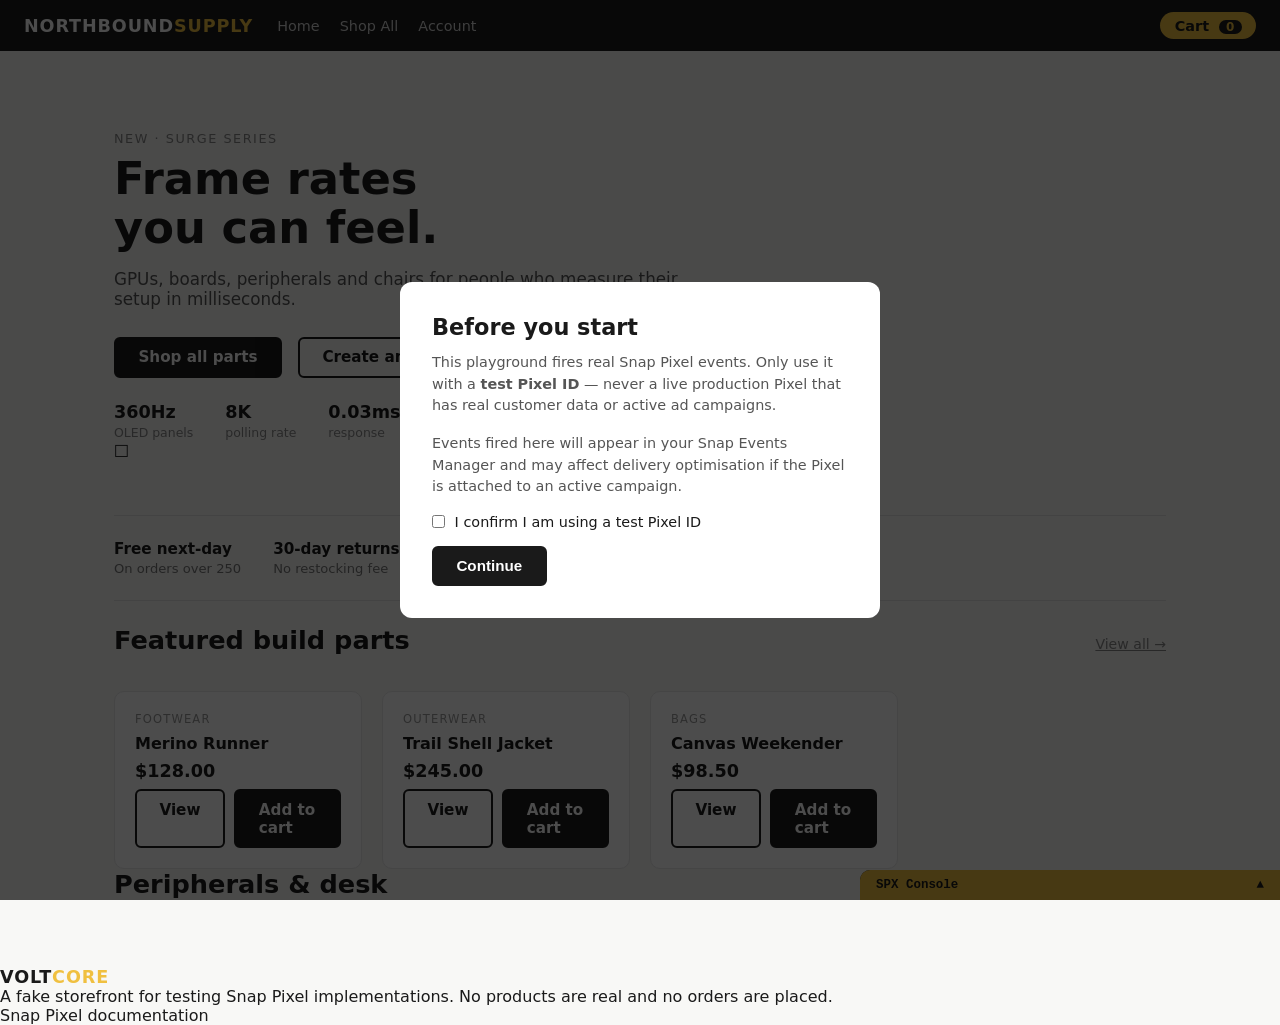
<file: index.html>
<!DOCTYPE html>
<html lang="en" data-page="home">
<head>
<meta charset="utf-8">
<meta name="viewport" content="width=device-width, initial-scale=1">
<title>Voltcore — GPUs, peripherals and build parts</title>
<link rel="stylesheet" href="assets/css/store.css">
<script src="assets/js/store.js"></script>
<script src="assets/js/pixel.js"></script>
<script src="assets/js/gtm.js"></script>
<script src="assets/js/guides.js"></script>
<script src="assets/js/codegen.js"></script>
<script src="assets/js/usercode.js"></script>
</head>
<body>

<main class="wrap">

  <section class="hero">
    <div class="hero-t">
      <p class="eyebrow">New · Surge series</p>
      <h1>Frame rates<br>you can feel.</h1>
      <p class="hero-sub">GPUs, boards, peripherals and chairs for people who
         measure their setup in milliseconds.</p>
      <div class="hero-cta">
        <a class="btn primary" href="collection.html">Shop all parts</a>
        <a class="btn ghost" href="signup.html">Create an account</a>
      </div>
      <div class="hero-stats">
        <div><strong>360Hz</strong><span>OLED panels</span></div>
        <div><strong>8K</strong><span>polling rate</span></div>
        <div><strong>0.03ms</strong><span>response</span></div>
      </div>
    </div>
    <div class="hero-art"><span>&#9633;</span></div>
  </section>

  <section class="usp">
    <div><strong>Free next-day</strong><span>On orders over 250</span></div>
    <div><strong>30-day returns</strong><span>No restocking fee</span></div>
    <div><strong>3-year warranty</strong><span>On every component</span></div>
    <div><strong>Build support</strong><span>Free compatibility check</span></div>
  </section>

  <section class="feat">
    <div class="feat-head">
      <h2 class="ph">Featured build parts</h2>
      <a class="feat-all" href="collection.html">View all &rarr;</a>
    </div>
    <div class="grid" id="spx-home-grid"></div>
  </section>

  <section class="feat">
    <div class="feat-head">
      <h2 class="ph">Peripherals &amp; desk</h2>
      <a class="feat-all" href="collection.html">View all &rarr;</a>
    </div>
    <div class="grid" id="spx-deal-grid"></div>
  </section>

</main>

<footer class="shop-foot">
  <div class="foot-in">
    <span class="logo">VOLT<span>CORE</span></span>
    <p>A fake storefront for testing Snap Pixel implementations. No products are real and no orders are placed.</p>
    <p class="foot-links">
      <a href="https://businesshelp.snapchat.com/s/article/pixel-website-install" target="_blank" rel="noopener">Snap Pixel documentation</a>
    </p>
  </div>
</footer>

<script src="assets/js/console.js"></script>
<script src="assets/js/setup.js"></script>
<script src="assets/js/terms.js"></script>
<script src="assets/js/shell.js"></script>
<script src="assets/js/page-home.js"></script>
</body>
</html>
</file>
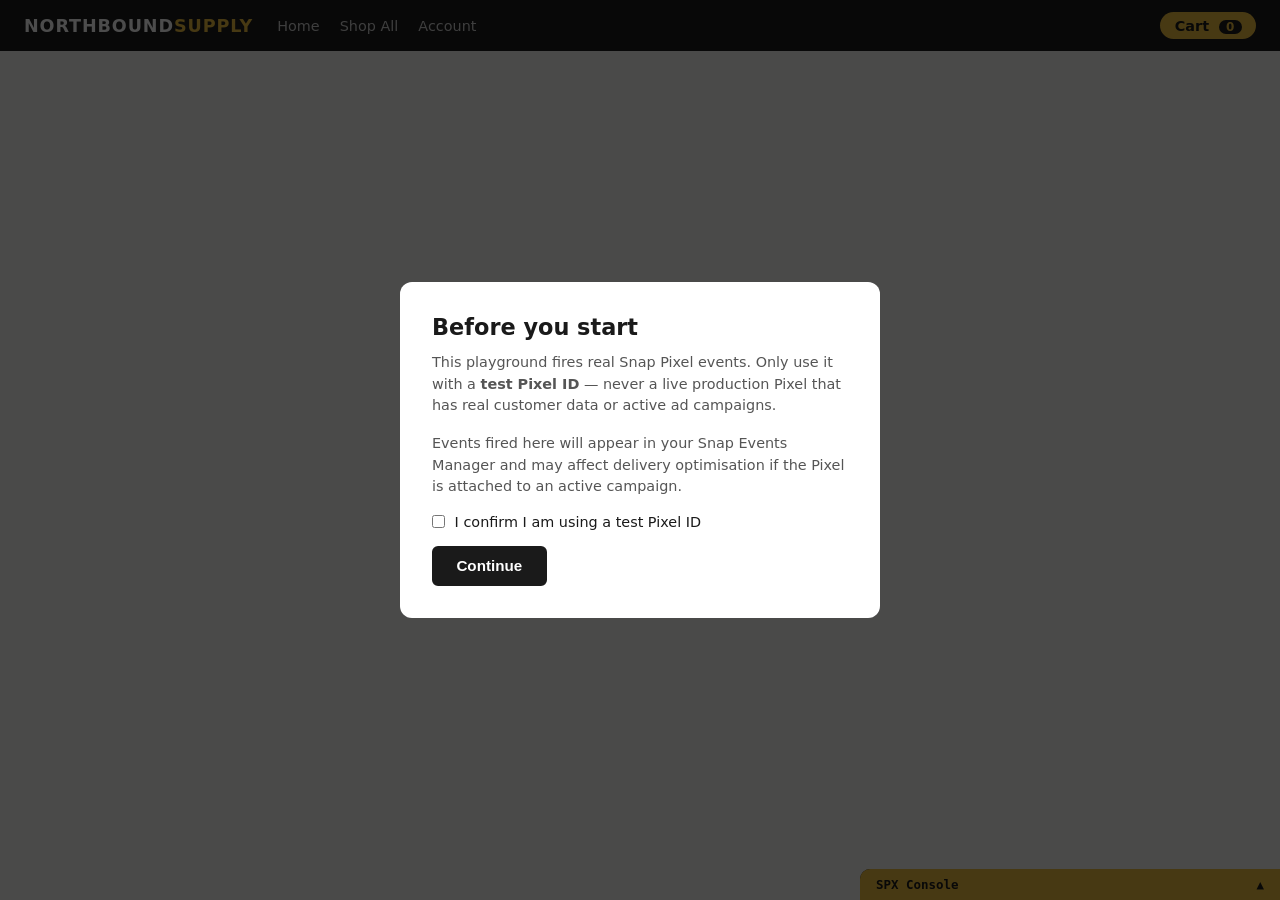
<file: cart.html>
<!DOCTYPE html>
<html lang="en" data-page="cart">
<head>
<meta charset="utf-8">
<meta name="viewport" content="width=device-width, initial-scale=1">
<title>Cart — Voltcore</title>
<link rel="stylesheet" href="assets/css/store.css">
<script src="assets/js/store.js"></script>
<script src="assets/js/pixel.js"></script>
<script src="assets/js/gtm.js"></script>
<script src="assets/js/guides.js"></script>
<script src="assets/js/codegen.js"></script>
<script src="assets/js/usercode.js"></script>
</head>
<body>
<main class="wrap" id="spx-cart-main"></main>
<script src="assets/js/console.js"></script>
<script src="assets/js/setup.js"></script>
<script src="assets/js/terms.js"></script>
<script src="assets/js/shell.js"></script>
<script src="assets/js/page-cart.js"></script>
</body>
</html>
</file>
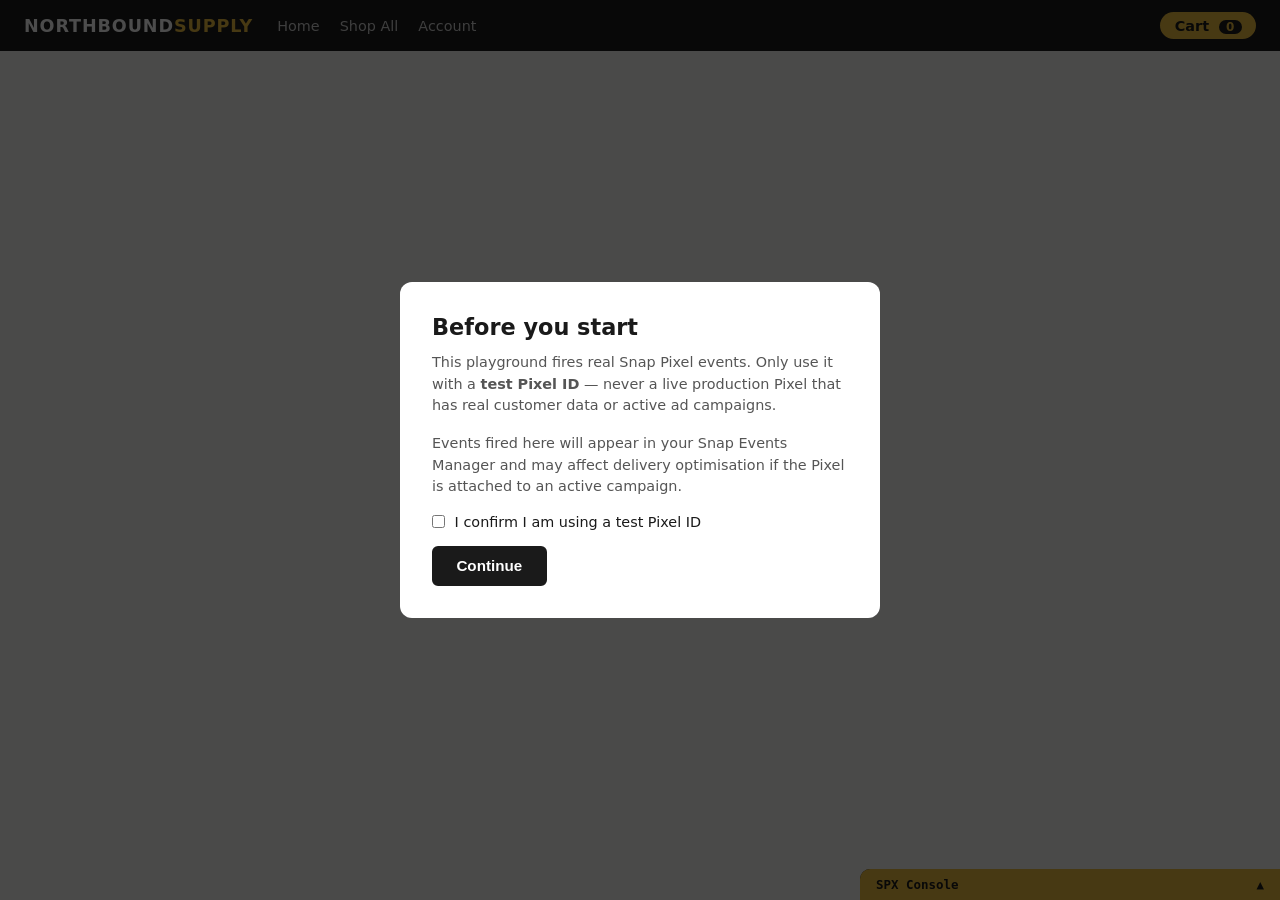
<file: checkout.html>
<!DOCTYPE html>
<html lang="en" data-page="checkout">
<head>
<meta charset="utf-8">
<meta name="viewport" content="width=device-width, initial-scale=1">
<title>Checkout — Voltcore</title>
<link rel="stylesheet" href="assets/css/store.css">
<script src="assets/js/store.js"></script>
<script src="assets/js/pixel.js"></script>
<script src="assets/js/gtm.js"></script>
<script src="assets/js/guides.js"></script>
<script src="assets/js/codegen.js"></script>
<script src="assets/js/usercode.js"></script>
</head>
<body>
<main class="wrap" id="spx-checkout-main"></main>
<script src="assets/js/console.js"></script>
<script src="assets/js/setup.js"></script>
<script src="assets/js/terms.js"></script>
<script src="assets/js/shell.js"></script>
<script src="assets/js/page-checkout.js"></script>
</body>
</html>
</file>
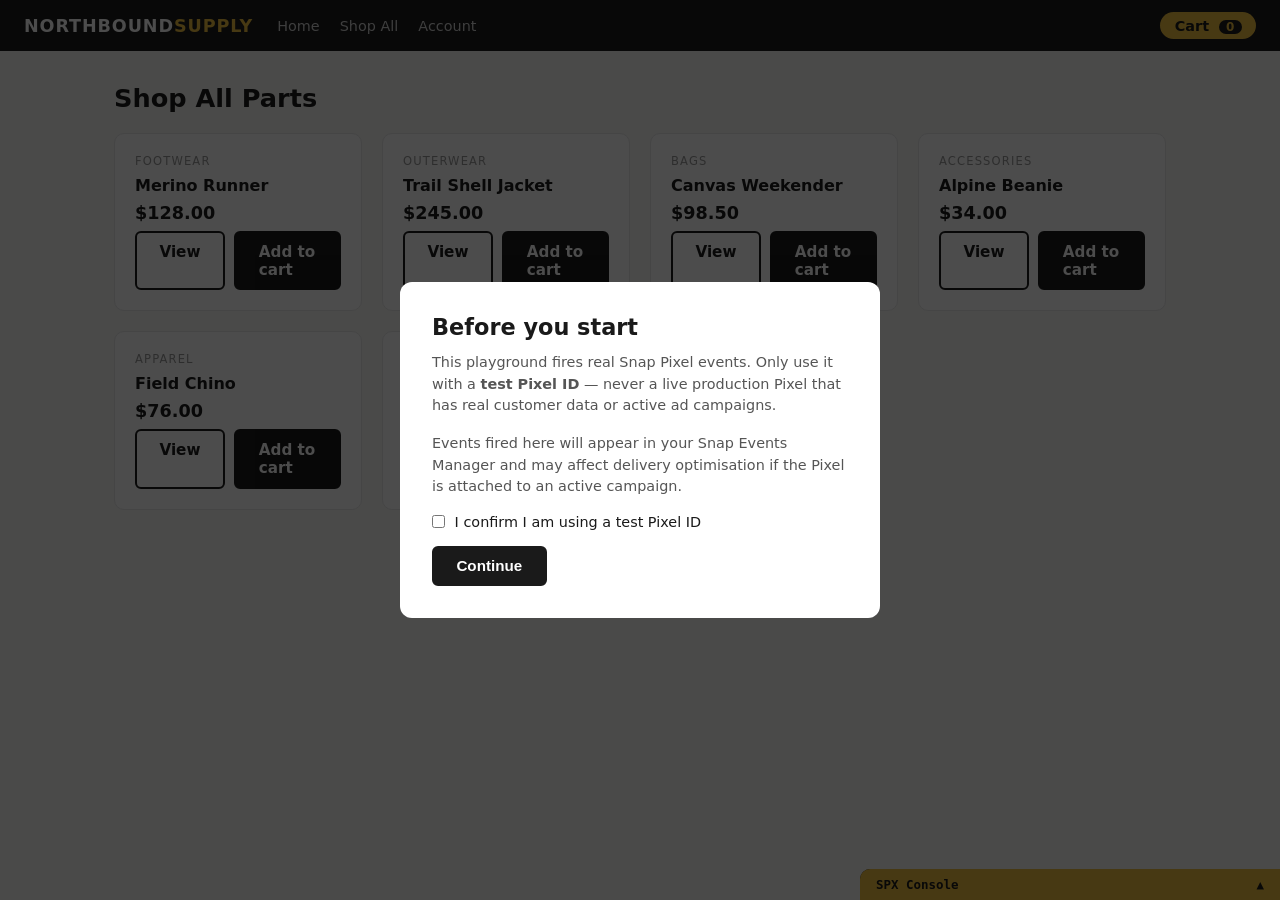
<file: collection.html>
<!DOCTYPE html>
<html lang="en" data-page="collection">
<head>
<meta charset="utf-8">
<meta name="viewport" content="width=device-width, initial-scale=1">
<title>Shop All — Voltcore</title>
<link rel="stylesheet" href="assets/css/store.css">
<script src="assets/js/store.js"></script>
<script src="assets/js/pixel.js"></script>
<script src="assets/js/gtm.js"></script>
<script src="assets/js/guides.js"></script>
<script src="assets/js/codegen.js"></script>
<script src="assets/js/usercode.js"></script>
</head>
<body>
<main class="wrap">
  <h1 class="ph">Shop All Parts</h1>
  <div class="grid" id="spx-collection-grid"></div>
</main>
<script src="assets/js/console.js"></script>
<script src="assets/js/setup.js"></script>
<script src="assets/js/terms.js"></script>
<script src="assets/js/shell.js"></script>
<script src="assets/js/page-collection.js"></script>
</body>
</html>
</file>
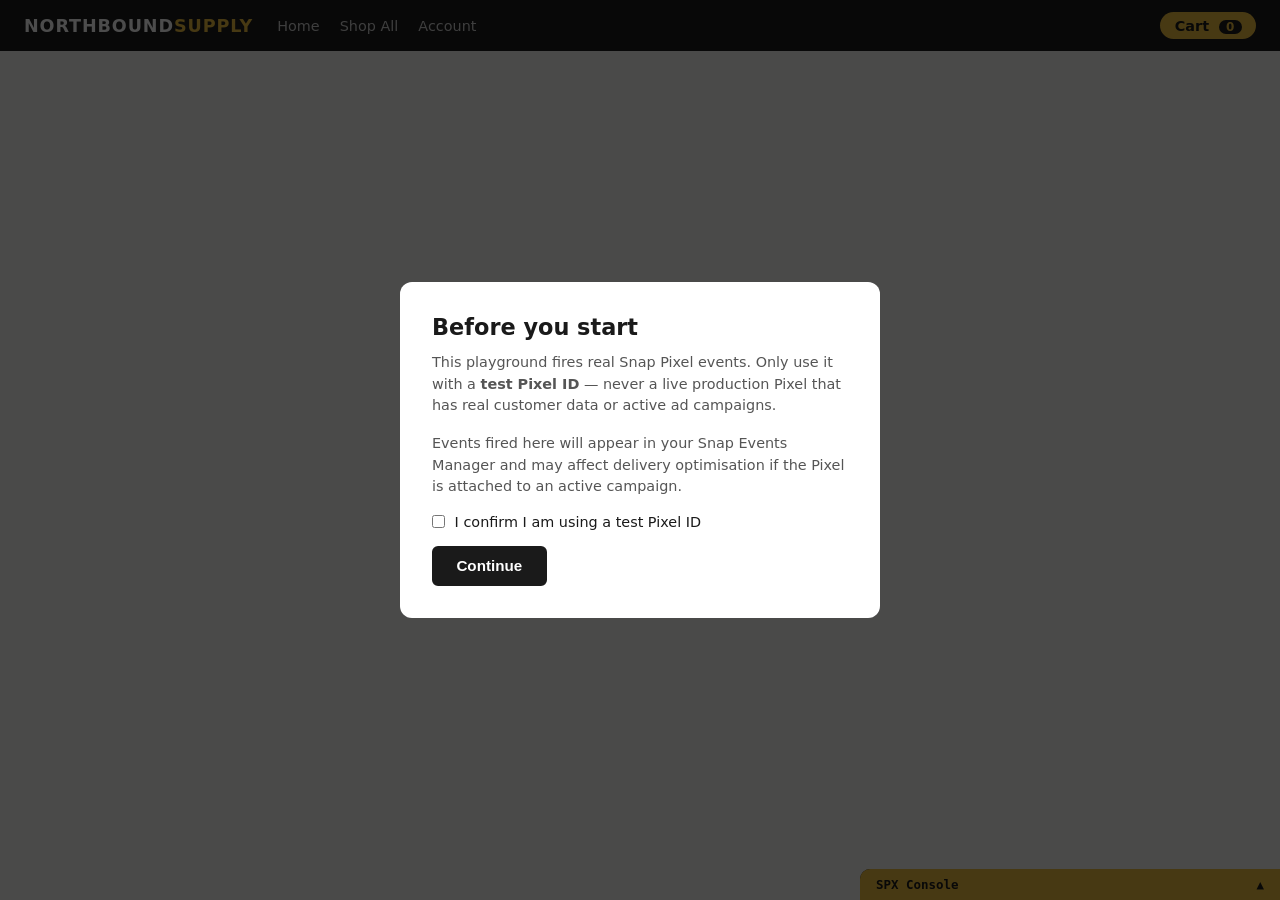
<file: payment.html>
<!DOCTYPE html>
<html lang="en" data-page="payment">
<head>
<meta charset="utf-8">
<meta name="viewport" content="width=device-width, initial-scale=1">
<title>Payment — Voltcore</title>
<link rel="stylesheet" href="assets/css/store.css">
<script src="assets/js/store.js"></script>
<script src="assets/js/pixel.js"></script>
<script src="assets/js/gtm.js"></script>
<script src="assets/js/guides.js"></script>
<script src="assets/js/codegen.js"></script>
<script src="assets/js/usercode.js"></script>
</head>
<body>
<main class="wrap" id="spx-payment-main"></main>
<script src="assets/js/console.js"></script>
<script src="assets/js/setup.js"></script>
<script src="assets/js/terms.js"></script>
<script src="assets/js/shell.js"></script>
<script src="assets/js/page-payment.js"></script>
</body>
</html>
</file>
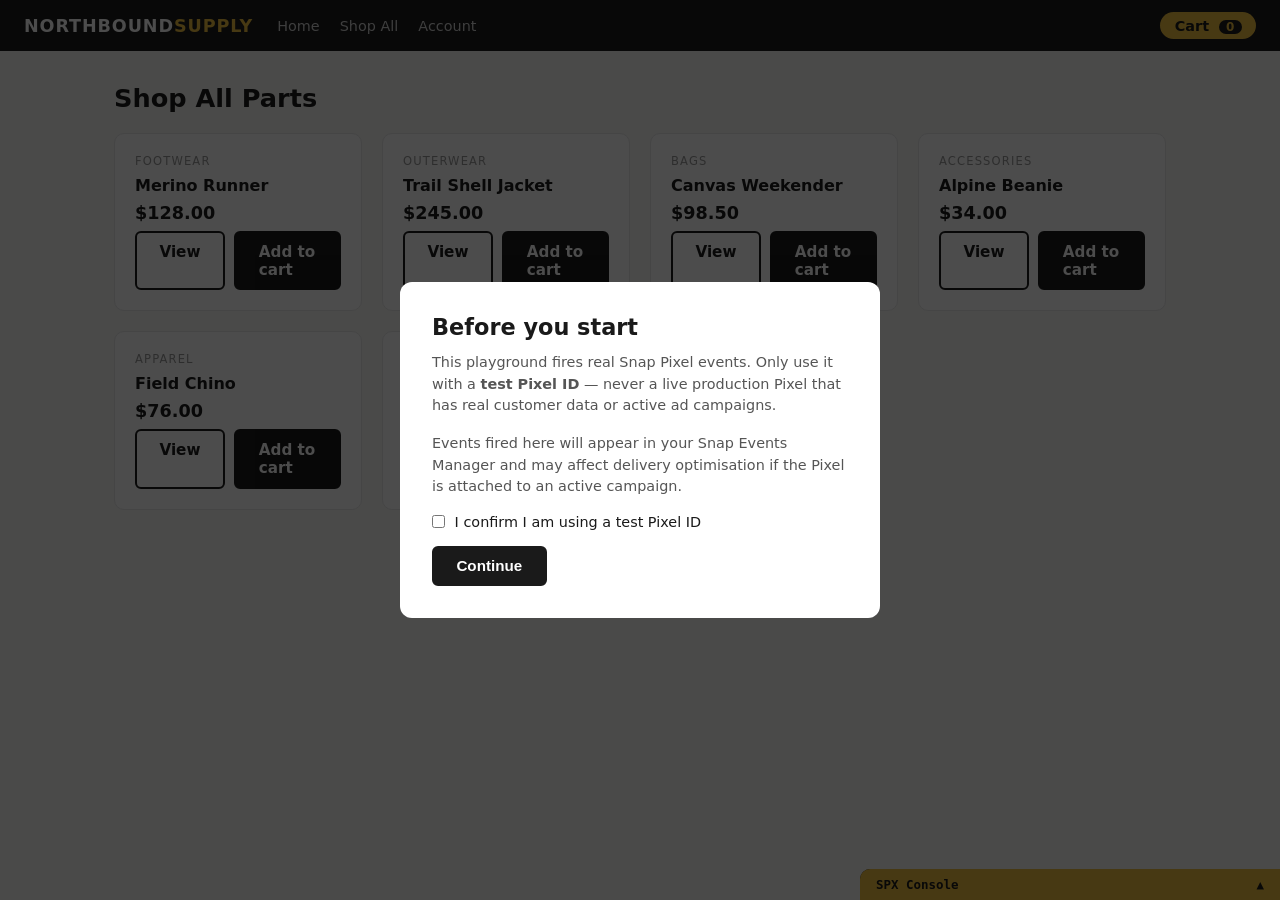
<file: product.html>
<!DOCTYPE html>
<html lang="en" data-page="product">
<head>
<meta charset="utf-8">
<meta name="viewport" content="width=device-width, initial-scale=1">
<title>Product — Voltcore</title>
<link rel="stylesheet" href="assets/css/store.css">
<script src="assets/js/store.js"></script>
<script src="assets/js/pixel.js"></script>
<script src="assets/js/gtm.js"></script>
<script src="assets/js/guides.js"></script>
<script src="assets/js/codegen.js"></script>
<script src="assets/js/usercode.js"></script>
</head>
<body>
<main class="wrap" id="spx-product-main"></main>
<script src="assets/js/console.js"></script>
<script src="assets/js/setup.js"></script>
<script src="assets/js/terms.js"></script>
<script src="assets/js/shell.js"></script>
<script src="assets/js/page-product.js"></script>
</body>
</html>
</file>
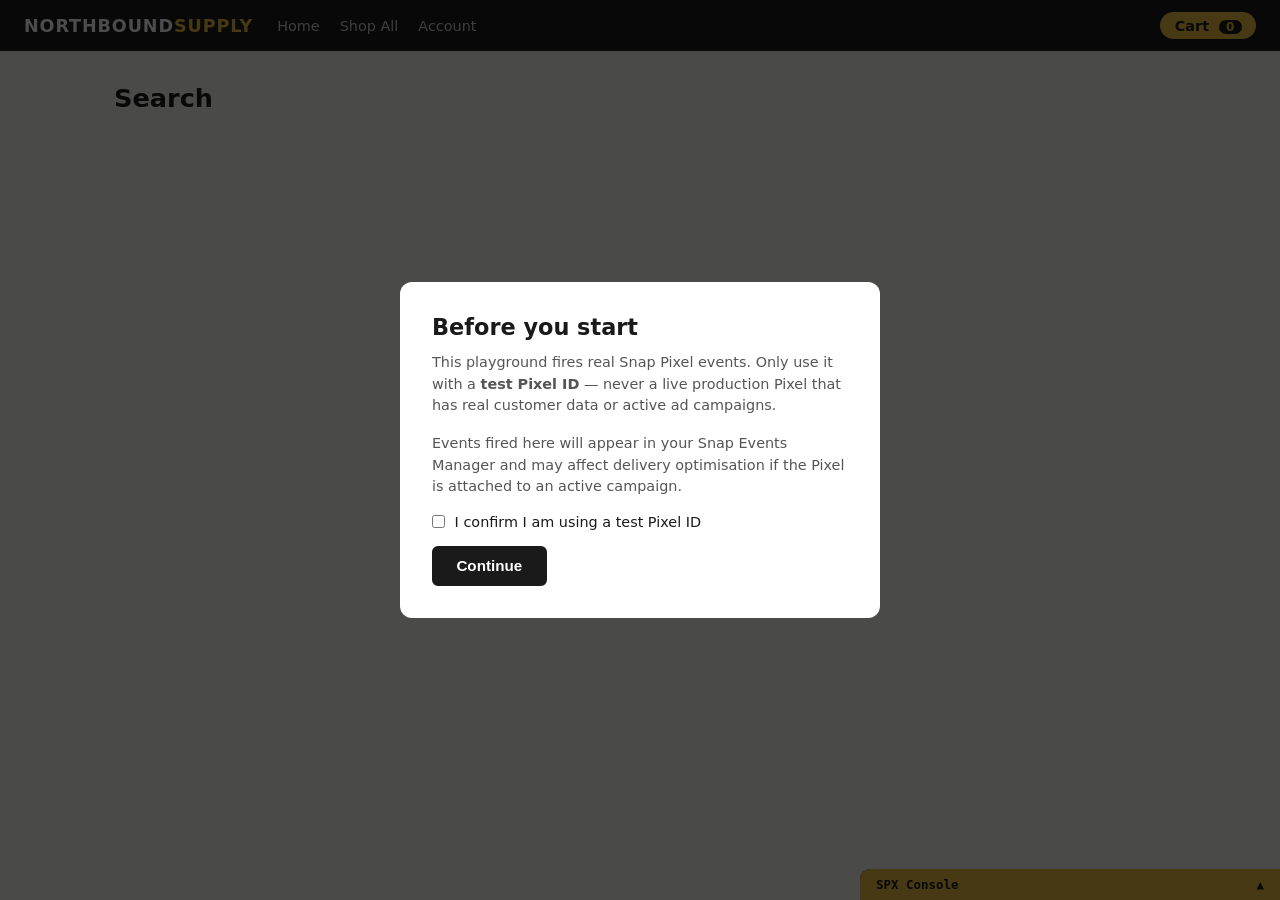
<file: search.html>
<!DOCTYPE html>
<html lang="en" data-page="search">
<head>
<meta charset="utf-8">
<meta name="viewport" content="width=device-width, initial-scale=1">
<title>Search — Voltcore</title>
<link rel="stylesheet" href="assets/css/store.css">
<script src="assets/js/store.js"></script>
<script src="assets/js/pixel.js"></script>
<script src="assets/js/gtm.js"></script>
<script src="assets/js/guides.js"></script>
<script src="assets/js/codegen.js"></script>
<script src="assets/js/usercode.js"></script>
</head>
<body>
<main class="wrap">
  <h1 class="ph">Search</h1>
  <div id="spx-search-results"></div>
</main>
<script src="assets/js/console.js"></script>
<script src="assets/js/setup.js"></script>
<script src="assets/js/terms.js"></script>
<script src="assets/js/shell.js"></script>
</body>
</html>
</file>
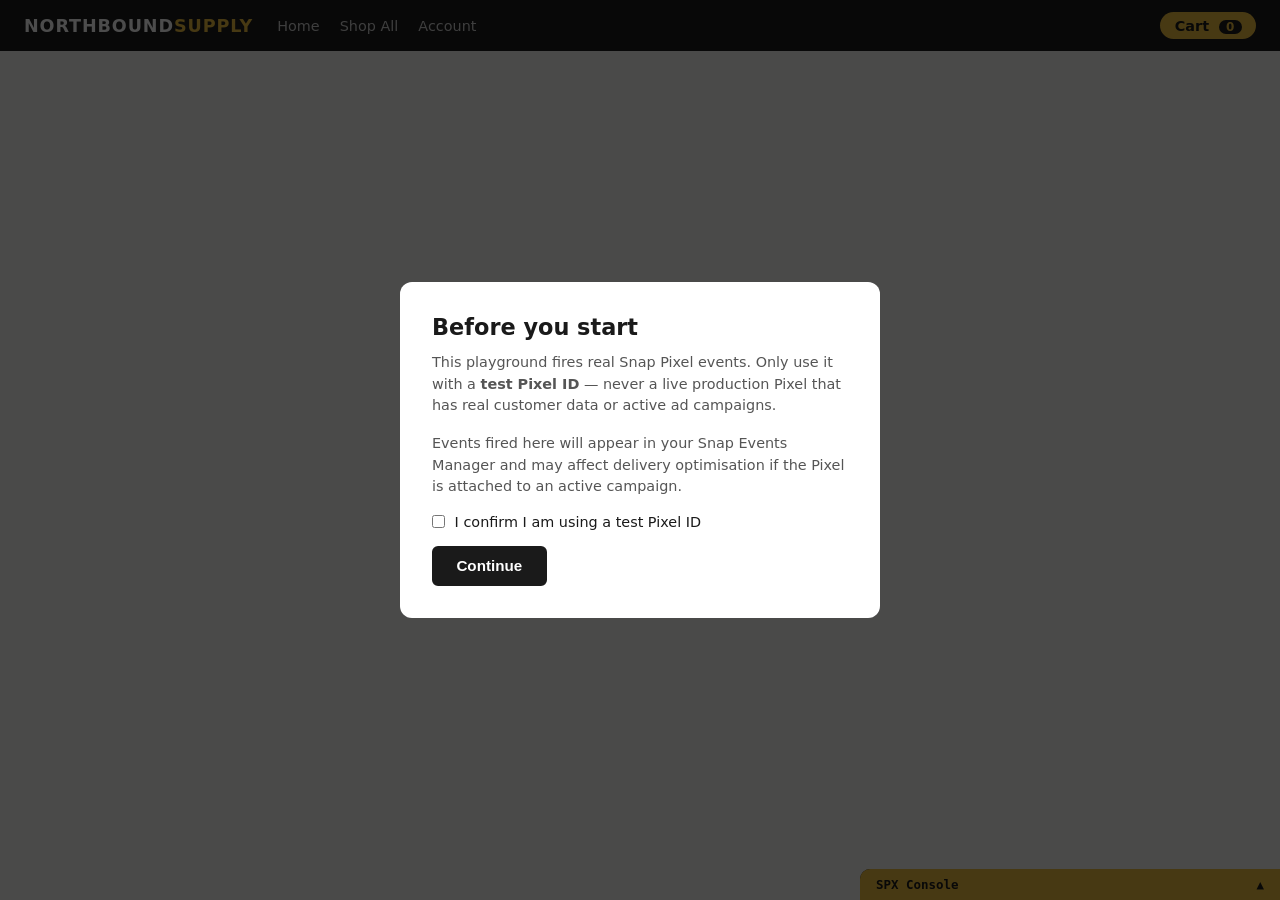
<file: signup.html>
<!DOCTYPE html>
<html lang="en" data-page="signup">
<head>
<meta charset="utf-8">
<meta name="viewport" content="width=device-width, initial-scale=1">
<title>Account — Voltcore</title>
<link rel="stylesheet" href="assets/css/store.css">
<script src="assets/js/store.js"></script>
<script src="assets/js/pixel.js"></script>
<script src="assets/js/gtm.js"></script>
<script src="assets/js/guides.js"></script>
<script src="assets/js/codegen.js"></script>
<script src="assets/js/usercode.js"></script>
</head>
<body>
<main class="wrap" id="spx-signup-main"></main>
<script src="assets/js/console.js"></script>
<script src="assets/js/setup.js"></script>
<script src="assets/js/terms.js"></script>
<script src="assets/js/shell.js"></script>
<script src="assets/js/page-signup.js"></script>
</body>
</html>
</file>
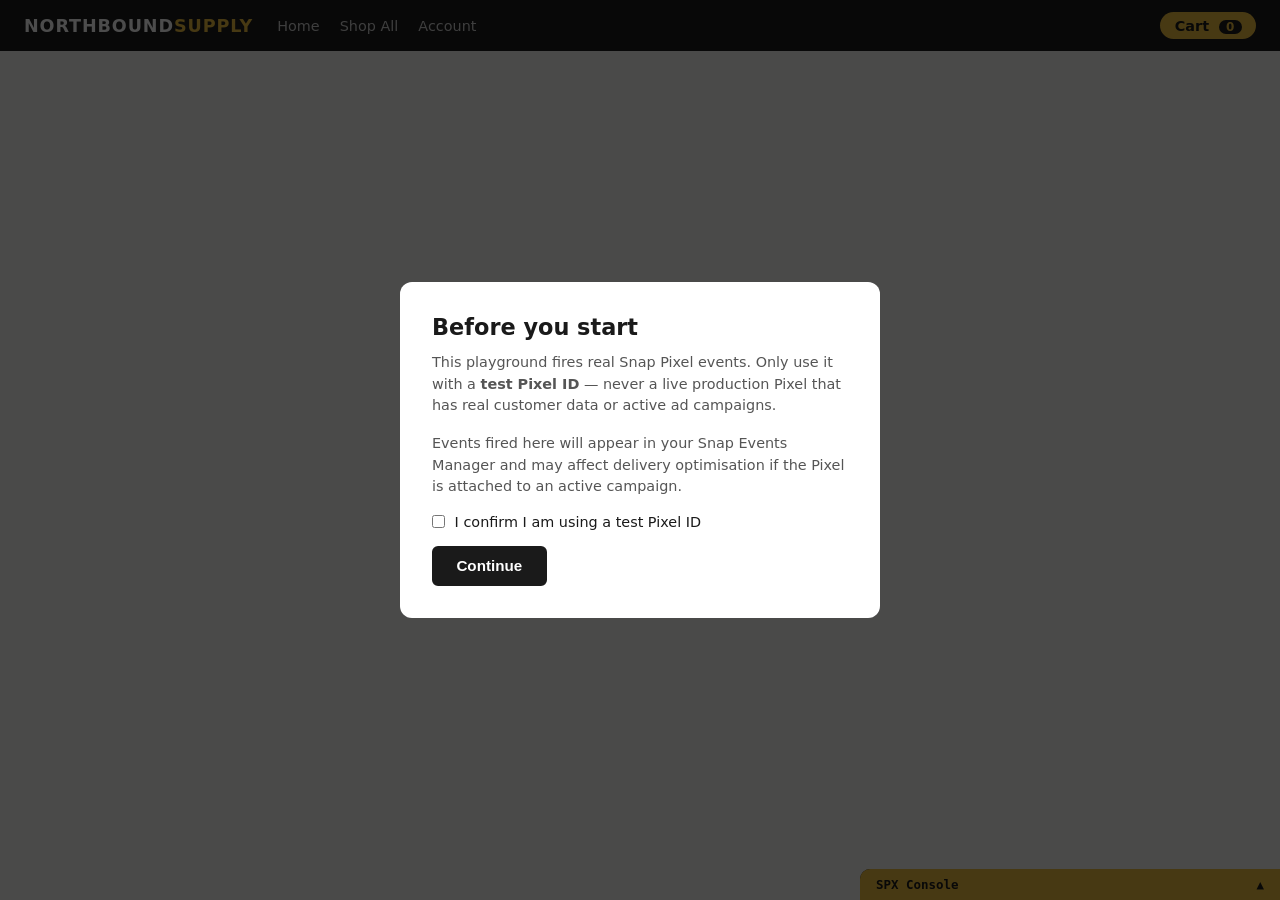
<file: thankyou.html>
<!DOCTYPE html>
<html lang="en" data-page="thankyou">
<head>
<meta charset="utf-8">
<meta name="viewport" content="width=device-width, initial-scale=1">
<title>Thank You — Voltcore</title>
<link rel="stylesheet" href="assets/css/store.css">
<script src="assets/js/store.js"></script>
<script src="assets/js/pixel.js"></script>
<script src="assets/js/gtm.js"></script>
<script src="assets/js/guides.js"></script>
<script src="assets/js/codegen.js"></script>
<script src="assets/js/usercode.js"></script>
</head>
<body>
<main class="wrap" id="spx-thankyou-main"></main>
<script src="assets/js/console.js"></script>
<script src="assets/js/setup.js"></script>
<script src="assets/js/terms.js"></script>
<script src="assets/js/shell.js"></script>
<script src="assets/js/page-thankyou.js"></script>
</body>
</html>
</file>
<file: assets/css/store.css>
/* Snap Pixel Playground — storefront and console styling */
*, *::before, *::after { box-sizing: border-box; margin: 0; padding: 0; }
body { font-family: system-ui, sans-serif; background: #f8f8f6; color: #1a1a1a; }
a { color: inherit; text-decoration: none; }

/* Header */
.shop-head { display: flex; align-items: center; gap: 1.5rem; padding: .75rem 1.5rem; background: #1a1a1a; color: #fff; position: sticky; top: 0; z-index: 100; }
.logo { font-weight: 800; letter-spacing: .05em; font-size: 1.1rem; }
.logo span { color: #f0c040; }
.shop-nav { display: flex; gap: 1.25rem; }
.shop-nav a { font-size: .9rem; opacity: .8; transition: opacity .15s; }
.shop-nav a:hover { opacity: 1; }
.who { font-size: .75rem; opacity: .6; margin-left: auto; }
.cart-link { font-size: .9rem; background: #f0c040; color: #1a1a1a; padding: .35rem .9rem; border-radius: 999px; font-weight: 700; }
.cart-badge { background: #1a1a1a; color: #f0c040; border-radius: 999px; padding: 0 .45rem; font-size: .75rem; margin-left: .3rem; }

/* Layout */
.wrap { max-width: 1100px; margin: 0 auto; padding: 2rem 1.5rem; }

/* Buttons */
.btn { display: inline-block; padding: .6rem 1.4rem; border-radius: 6px; font-weight: 600; font-size: .95rem; border: 2px solid #1a1a1a; cursor: pointer; transition: background .15s, color .15s; }
.btn.primary { background: #1a1a1a; color: #fff; }
.btn.primary:hover { background: #333; }
.btn:not(.primary):hover { background: #1a1a1a; color: #fff; }

/* Hero */
.hero { padding: 3rem 0 2rem; max-width: 600px; }
.eyebrow { font-size: .8rem; text-transform: uppercase; letter-spacing: .12em; color: #888; margin-bottom: .5rem; }
.hero h1 { font-size: 2.8rem; font-weight: 800; line-height: 1.1; margin-bottom: 1rem; }
.hero-sub { font-size: 1.05rem; color: #555; margin-bottom: 1.75rem; }
.hero-cta { display: flex; gap: 1rem; flex-wrap: wrap; }

/* Hero stats */
.hero-stats { display:flex; gap:2rem; margin-top:1.5rem; flex-wrap:wrap; }
.hero-stats div { display:flex; flex-direction:column; gap:.2rem; }
.hero-stats strong { font-size:1.1rem; font-weight:800; }
.hero-stats span { font-size:.78rem; color:#888; }

/* USP */
.usp { display: flex; gap: 2rem; flex-wrap: wrap; padding: 1.5rem 0; border-top: 1px solid #e0e0e0; border-bottom: 1px solid #e0e0e0; margin: 1.5rem 0; }
.usp div { display: flex; flex-direction: column; gap: .2rem; }
.usp strong { font-size: .95rem; }
.usp span { font-size: .82rem; color: #777; }

/* Grid */
.grid { display: grid; grid-template-columns: repeat(auto-fill, minmax(220px, 1fr)); gap: 1.25rem; margin-top: 1rem; }
.card { background: #fff; border: 1px solid #e8e8e8; border-radius: 10px; padding: 1.25rem; display: flex; flex-direction: column; gap: .5rem; transition: box-shadow .15s; }
.card:hover { box-shadow: 0 4px 16px rgba(0,0,0,.1); }
.card-cat { font-size: .72rem; text-transform: uppercase; letter-spacing: .1em; color: #999; }
.card-name { font-weight: 700; font-size: 1rem; }
.card-price { font-size: 1.1rem; font-weight: 800; }
.card-actions { margin-top: auto; display: flex; gap: .6rem; }

/* Feat section */
.feat-head { display: flex; align-items: baseline; justify-content: space-between; margin-bottom: .5rem; }
.feat-all { font-size: .88rem; color: #888; text-decoration: underline; }

/* Page heading placeholder */
.ph { font-size: 1.6rem; font-weight: 800; margin-bottom: 1.25rem; }

/* Product detail */
.product-detail { display: grid; grid-template-columns: 1fr 1fr; gap: 2.5rem; }
.product-img { background: #e8e8e8; border-radius: 10px; aspect-ratio: 1; display: flex; align-items: center; justify-content: center; color: #bbb; font-size: 3rem; }
.product-info { display: flex; flex-direction: column; gap: 1rem; }
.product-name { font-size: 2rem; font-weight: 800; }
.product-price { font-size: 1.6rem; font-weight: 700; }

/* Cart */
.cart-table { width: 100%; border-collapse: collapse; margin-bottom: 1.5rem; }
.cart-table th, .cart-table td { text-align: left; padding: .6rem .5rem; border-bottom: 1px solid #e8e8e8; font-size: .95rem; }
.cart-table th { font-weight: 600; color: #666; }
.cart-total { font-size: 1.2rem; font-weight: 700; text-align: right; margin-bottom: 1.5rem; }
.cart-actions { display: flex; gap: 1rem; flex-wrap: wrap; }

/* Forms */
.form-section { max-width: 480px; }
.form-group { display: flex; flex-direction: column; gap: .35rem; margin-bottom: 1rem; }
.form-group label { font-size: .85rem; font-weight: 600; color: #555; }
.form-group input, .form-group select { padding: .55rem .75rem; border: 1.5px solid #ccc; border-radius: 6px; font-size: .95rem; }
.form-group input:focus, .form-group select:focus { outline: none; border-color: #1a1a1a; }

/* Signup */
.signup-tabs { display: flex; gap: .5rem; margin-bottom: 1.5rem; }
.tab-btn { padding: .4rem 1rem; border: 1.5px solid #ccc; border-radius: 6px; background: none; cursor: pointer; font-size: .9rem; }
.tab-btn.active { background: #1a1a1a; color: #fff; border-color: #1a1a1a; }

/* Thank you */
.thankyou-box { max-width: 520px; background: #fff; border: 1px solid #e0e0e0; border-radius: 12px; padding: 2rem; }
.thankyou-box h1 { font-size: 2rem; font-weight: 800; margin-bottom: .5rem; }
.order-items { margin: 1rem 0; font-size: .93rem; }
.order-items li { padding: .3rem 0; border-bottom: 1px solid #f0f0f0; }

/* Console panel */
#spx-console { position: fixed; bottom: 0; right: 0; width: 420px; max-height: 70vh; background: #1a1a1a; color: #e8e8e8; font-family: monospace; font-size: .78rem; border-top-left-radius: 10px; z-index: 9999; display: flex; flex-direction: column; }
#spx-console-toggle { padding: .5rem 1rem; background: #f0c040; color: #1a1a1a; font-weight: 700; cursor: pointer; border-top-left-radius: 10px; display: flex; justify-content: space-between; align-items: center; }
#spx-console-body { overflow-y: auto; flex: 1; }
.spx-tabs { display: flex; border-bottom: 1px solid #333; }
.spx-tab { padding: .4rem .9rem; cursor: pointer; font-size: .75rem; color: #aaa; }
.spx-tab.active { color: #f0c040; border-bottom: 2px solid #f0c040; }
.spx-panel { display: none; padding: .75rem; }
.spx-panel.active { display: block; }
.spx-event-row { padding: .3rem 0; border-bottom: 1px solid #2a2a2a; }
.spx-event-name { color: #f0c040; font-weight: 700; }
.spx-event-params { color: #aaa; font-size: .72rem; white-space: pre-wrap; margin-top: .15rem; }
.spx-network-row { padding: .3rem 0; border-bottom: 1px solid #2a2a2a; }
.spx-network-url { color: #7ec8e3; word-break: break-all; }
.spx-history-row { padding: .2rem 0; border-bottom: 1px solid #2a2a2a; color: #aaa; }

/* ── Setup tab ─────────────────────────────────────────────────────── */
.spx-setup-wrap { padding-bottom: .5rem; }

.spx-setup-section-head {
  display: flex; align-items: baseline; justify-content: space-between;
  padding: .55rem .75rem .3rem;
  border-bottom: 1px solid #2a2a2a;
  margin-bottom: .4rem;
}
.spx-setup-section-head strong { color: #f0c040; font-size: .75rem; text-transform: uppercase; letter-spacing: .06em; }
.spx-setup-section-sub { color: #555; font-size: .68rem; }

.spx-setup-row {
  padding: .2rem .75rem .4rem;
}
.spx-setup-row label {
  display: block;
  color: #aaa;
  font-size: .72rem;
  margin-bottom: .2rem;
}
.spx-setup-row input[type="text"],
.spx-setup-row select {
  width: 100%;
  padding: .3rem .5rem;
  background: #2a2a2a;
  border: 1px solid #444;
  color: #e8e8e8;
  border-radius: 4px;
  font-size: .78rem;
  font-family: monospace;
}
.spx-setup-row input[type="text"]:focus,
.spx-setup-row select:focus {
  outline: none;
  border-color: #f0c040;
}

.spx-setup-check {
  display: flex;
  align-items: center;
  gap: .4rem;
  padding: .2rem .75rem;
  color: #aaa;
  font-size: .72rem;
  cursor: pointer;
}
.spx-setup-check input[type="checkbox"] {
  accent-color: #f0c040;
  width: 13px; height: 13px;
  cursor: pointer;
}

.spx-setup-actions {
  display: flex;
  align-items: center;
  gap: .75rem;
  padding: .6rem .75rem .2rem;
}
.spx-setup-actions .btn { font-size: .75rem; padding: .3rem .9rem; border-radius: 4px; }
.spx-setup-reset-btn {
  background: none;
  border: none;
  color: #f06060;
  font-size: .72rem;
  cursor: pointer;
  font-family: monospace;
  text-decoration: underline;
  padding: 0;
}
.spx-setup-reset-btn:hover { color: #ff8080; }

.spx-setup-status {
  min-height: 1.2rem;
  padding: .15rem .75rem .35rem;
  font-size: .72rem;
}

/* Generated snippet */
.spx-snippet-wrap {
  position: relative;
  margin: 0 .75rem .5rem;
}
.spx-snippet {
  background: #111;
  border: 1px solid #333;
  border-radius: 4px;
  padding: .5rem .75rem;
  font-size: .68rem;
  line-height: 1.55;
  white-space: pre;
  overflow-x: auto;
  color: #7ec8e3;
  max-height: 180px;
  overflow-y: auto;
}
.spx-snippet-copy {
  position: absolute;
  top: .35rem; right: .35rem;
  background: #2a2a2a;
  border: 1px solid #444;
  color: #aaa;
  font-size: .68rem;
  padding: .15rem .5rem;
  border-radius: 3px;
  cursor: pointer;
  font-family: monospace;
  z-index: 1;
}
.spx-snippet-copy:hover { color: #f0c040; border-color: #f0c040; }

/* ── Shared badges ─────────────────────────────────────────────────── */
.spx-badge { display: inline-block; padding: .1rem .45rem; border-radius: 999px; font-size: .68rem; font-weight: 700; margin-left: .3rem; }
.spx-badge.ok   { background: #1a4a1a; color: #6fcf6f; }
.spx-badge.warn { background: #4a3a00; color: #f0c040; }
.spx-badge.err  { background: #4a1a1a; color: #f06060; }

/* Terms overlay */
#spx-terms-overlay { position: fixed; inset: 0; background: rgba(0,0,0,.7); z-index: 10000; display: flex; align-items: center; justify-content: center; }
.spx-terms-box { background: #fff; border-radius: 12px; padding: 2rem; max-width: 480px; width: 90%; }
.spx-terms-box h2 { font-size: 1.4rem; margin-bottom: .75rem; }
.spx-terms-box p { font-size: .9rem; color: #555; margin-bottom: 1rem; line-height: 1.5; }
.spx-terms-check { display: flex; align-items: center; gap: .6rem; margin-bottom: 1rem; font-size: .9rem; }

@media (max-width: 700px) {
  .product-detail { grid-template-columns: 1fr; }
  #spx-console { width: 100%; border-top-left-radius: 0; }
  .hero h1 { font-size: 1.9rem; }
}
</file>
